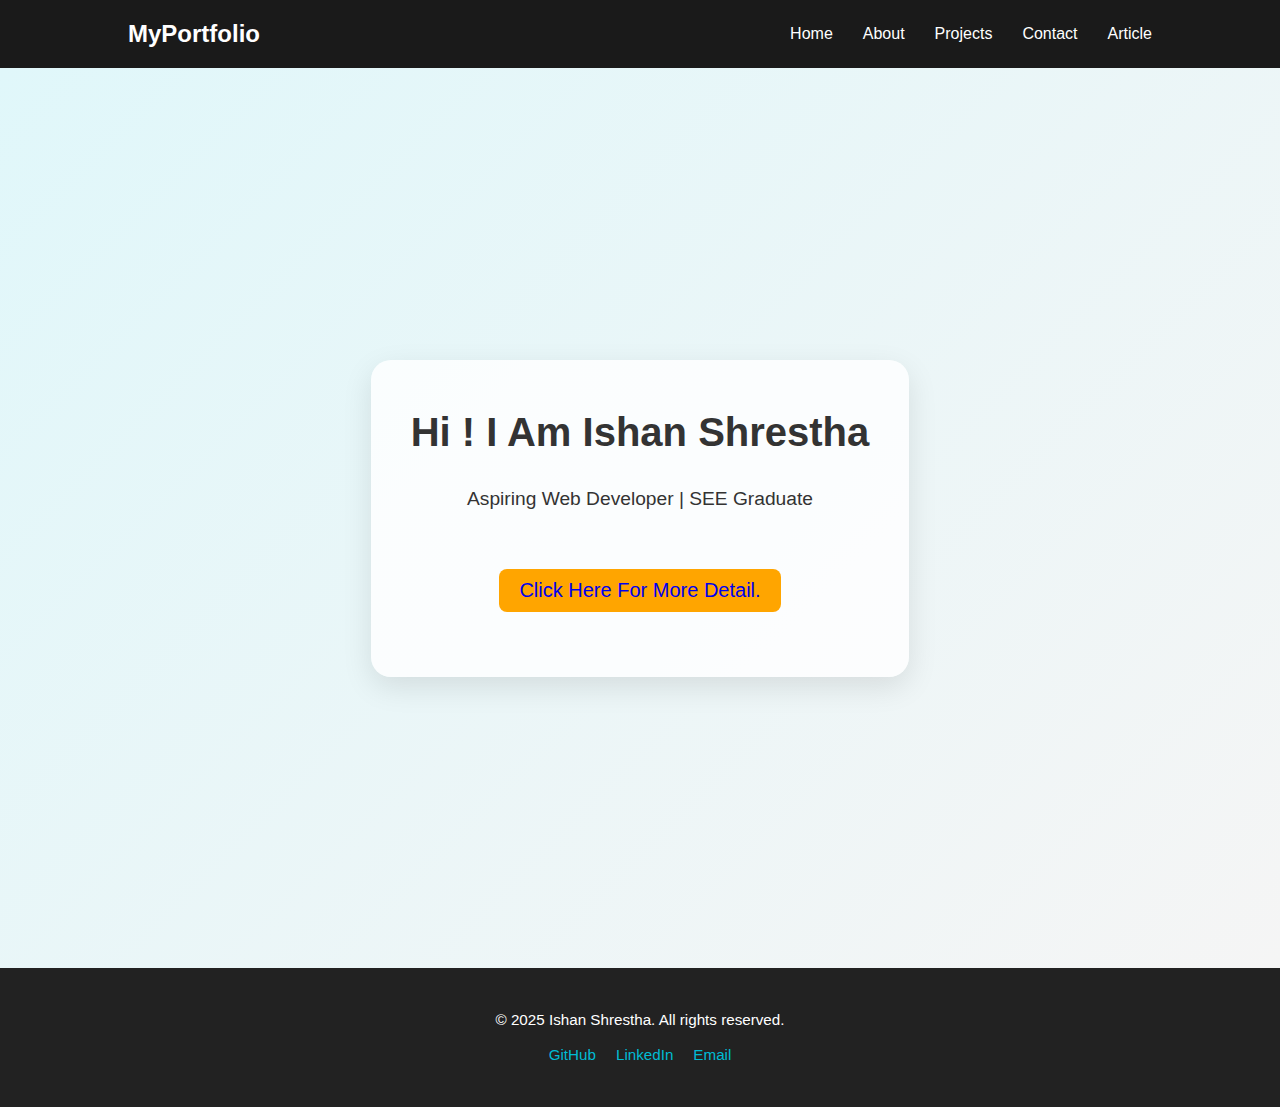
<file: index.html>
<!DOCTYPE html>
<html lang="en">
<head>
  <meta charset="UTF-8" />
  <meta name="viewport" content="width=device-width, initial-scale=1.0" />
  <title>Portfolio</title>
  <link rel="stylesheet" href="style.css" />
</head>
<body>
  <nav class="navbar">
    <div class="logo">MyPortfolio</div>
    <ul class="nav-links">
      <li><a href="./index.html">Home</a></li>
      <li><a href="./about.html">About</a></li>
      <li><a href="./project.html">Projects</a></li>
      <li><a href="./contact.html">Contact</a></li>
      <li><a href="./article.html">Article</a></li>
    </ul>
  </nav>
  <section class="main-feature">
  <div class="main-content">
      <h1>Hi ! I Am Ishan Shrestha</h1>
      <p>Aspiring Web Developer | SEE Graduate</p>
      <button><a href="./about.html">Click Here For More Detail. </a></button>
  </div>
</section>
  <footer class="footer">
    <div class="footer-content">
      <p>© 2025 Ishan Shrestha. All rights reserved.</p>
      <div class="social-links">
        <a href="#">GitHub</a>
        <a href="#">LinkedIn</a>
        <a href="#">Email</a>
      </div>
    </div>
  </footer>
  
</body>
</html>
</file>
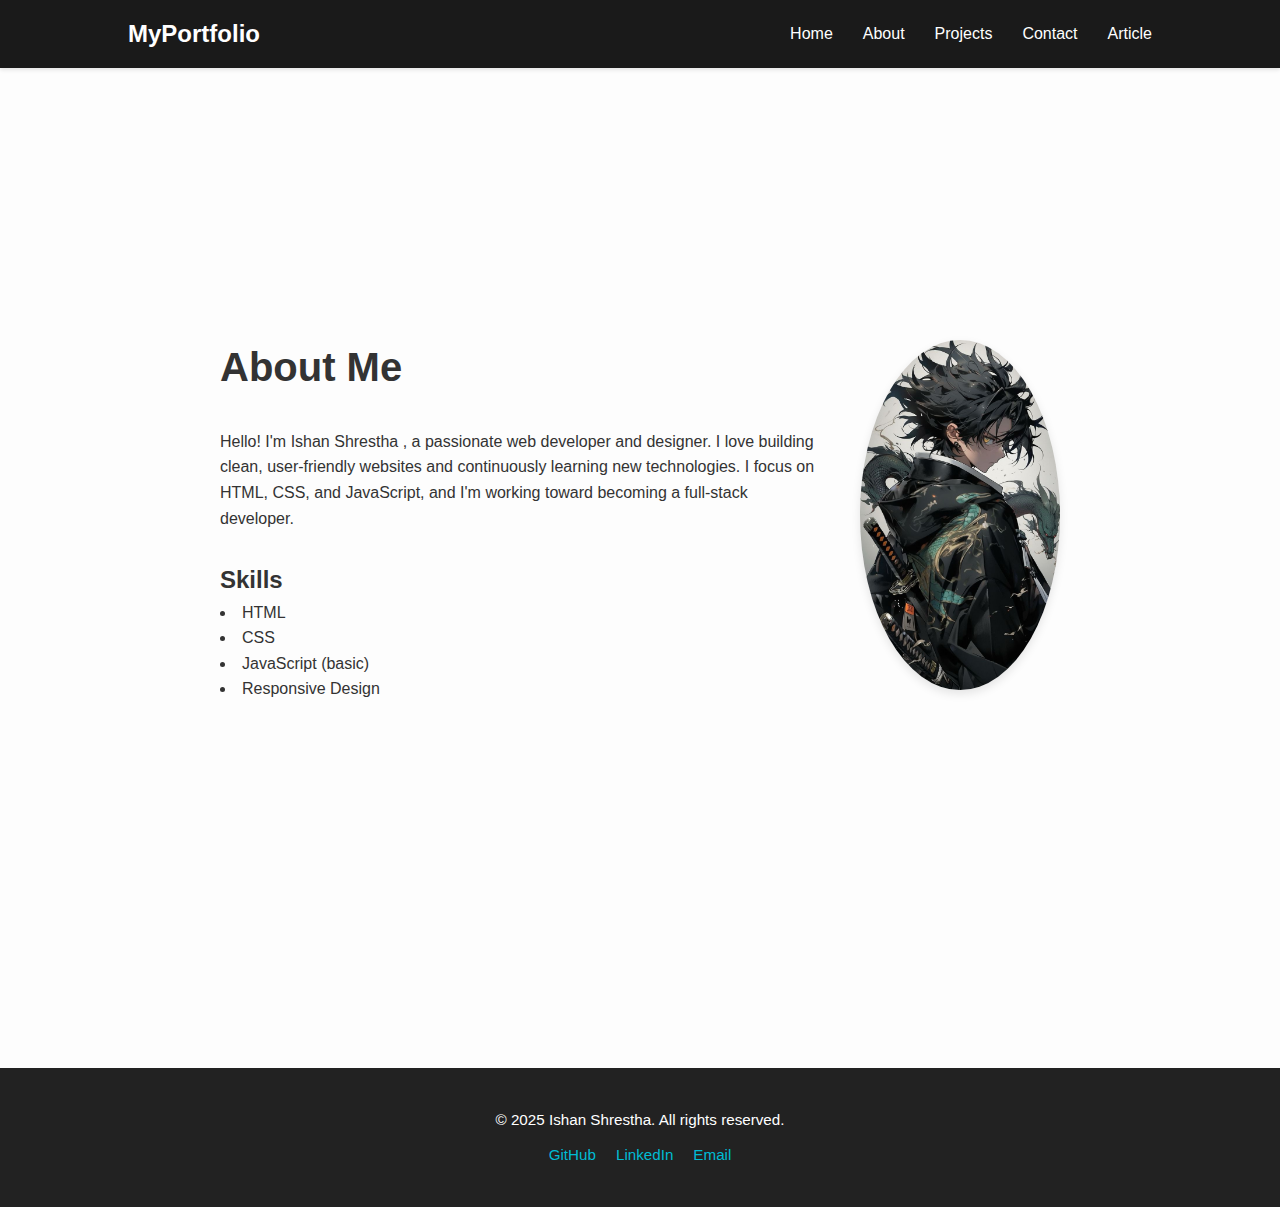
<file: about.html>
<!DOCTYPE html>
<html lang="en">
<head>
  <meta charset="UTF-8" />
  <meta name="viewport" content="width=device-width, initial-scale=1.0"/>
  <title>About Me</title>
  <link rel="stylesheet" href="./style.css"/>
</head>
<body>
  <nav class="navbar">
    <div class="logo">MyPortfolio</div>
    <ul class="nav-links">
      <li><a href="./index.html">Home</a></li>
      <li><a href="./about.html">About</a></li>
      <li><a href="./project.html">Projects</a></li>
      <li><a href="./contact.html">Contact</a></li>
      <li><a href="./article.html">Article</a></li>
    </ul>
  </nav>

  <section class="about-section">
    <div class="container">
      <div class="about-image">
        <img src="./images/prfp.jpg" alt="Profile Picture">
      </div>
      <div class="about-text">
        <h1>About Me</h1>
        <p>
          Hello! I'm Ishan Shrestha , a passionate web developer and designer. I love building clean, user-friendly websites and continuously learning new technologies. I focus on HTML, CSS, and JavaScript, and I'm working toward becoming a full-stack developer.
        </p>
        <h2>Skills</h2>
        <ul>
          <li>HTML</li>
          <li>CSS</li>
          <li>JavaScript (basic)</li>
          <li>Responsive Design</li>
        </ul>
      </div>
    </div>
  </section>
  <footer class="footer">
    <div class="footer-content">
      <p>© 2025 Ishan Shrestha. All rights reserved.</p>
      <div class="social-links">
        <a href="#">GitHub</a>
        <a href="#">LinkedIn</a>
        <a href="#">Email</a>
      </div>
    </div>
  </footer>
  
</body>
</html>
</file>
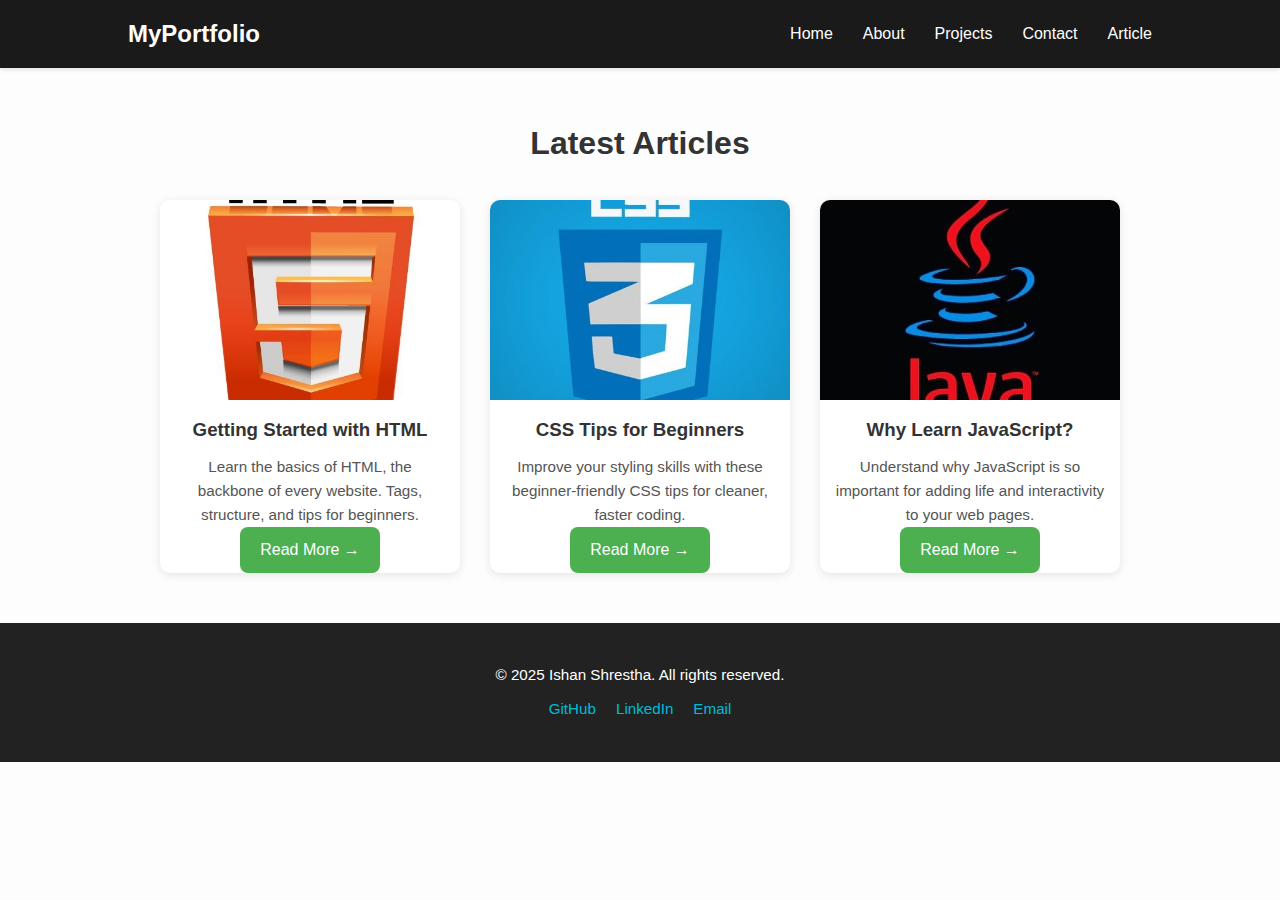
<file: article.html>
<!DOCTYPE html>
<html lang="en">
<head>
  <meta charset="UTF-8" />
  <meta name="viewport" content="width=device-width, initial-scale=1.0"/>
  <title>Articles</title>
  <link rel="stylesheet" href="./style.css" />
</head>
<body>

<nav class="navbar">
  <div class="logo">MyPortfolio</div>
  <ul class="nav-links">
    <li><a href="./index.html">Home</a></li>
    <li><a href="./about.html">About</a></li>
    <li><a href="./project.html">Projects</a></li>
    <li><a href="./contact.html">Contact</a></li>
    <li><a href="./article.html">Article</a></li>
  </ul>
</nav>

<section class="articles">
  <h1>Latest Articles</h1>
  <div class="article-container">

    <div class="article-card">
      <img src="./images/HTML.jpg" alt="HTML Article">
      <h3>Getting Started with HTML</h3>
      <p>Learn the basics of HTML, the backbone of every website. Tags, structure, and tips for beginners.</p>
      <a class="read-more" href="./article1.html">Read More →</a>
    </div>

    <div class="article-card">
      <img src="./images/CSS.jpg" alt="CSS Tips">
      <h3>CSS Tips for Beginners</h3>
      <p>Improve your styling skills with these beginner-friendly CSS tips for cleaner, faster coding.</p>
      <a class="read-more" href="./article2.html">Read More →</a>
    </div>

    <div class="article-card">
      <img src="./images/java.jpg" alt="JavaScript Importance">
      <h3>Why Learn JavaScript?</h3>
      <p>Understand why JavaScript is so important for adding life and interactivity to your web pages.</p>
      <a class="read-more" href="./article3.html">Read More →</a>
    </div>

  </div>
</section>

<footer class="footer">
  <div class="footer-content">
    <p>© 2025 Ishan Shrestha. All rights reserved.</p>
    <div class="social-links">
      <a href="#">GitHub</a>
      <a href="#">LinkedIn</a>
      <a href="#">Email</a>
    </div>
  </div>
</footer>

</body>
</html>
</file>
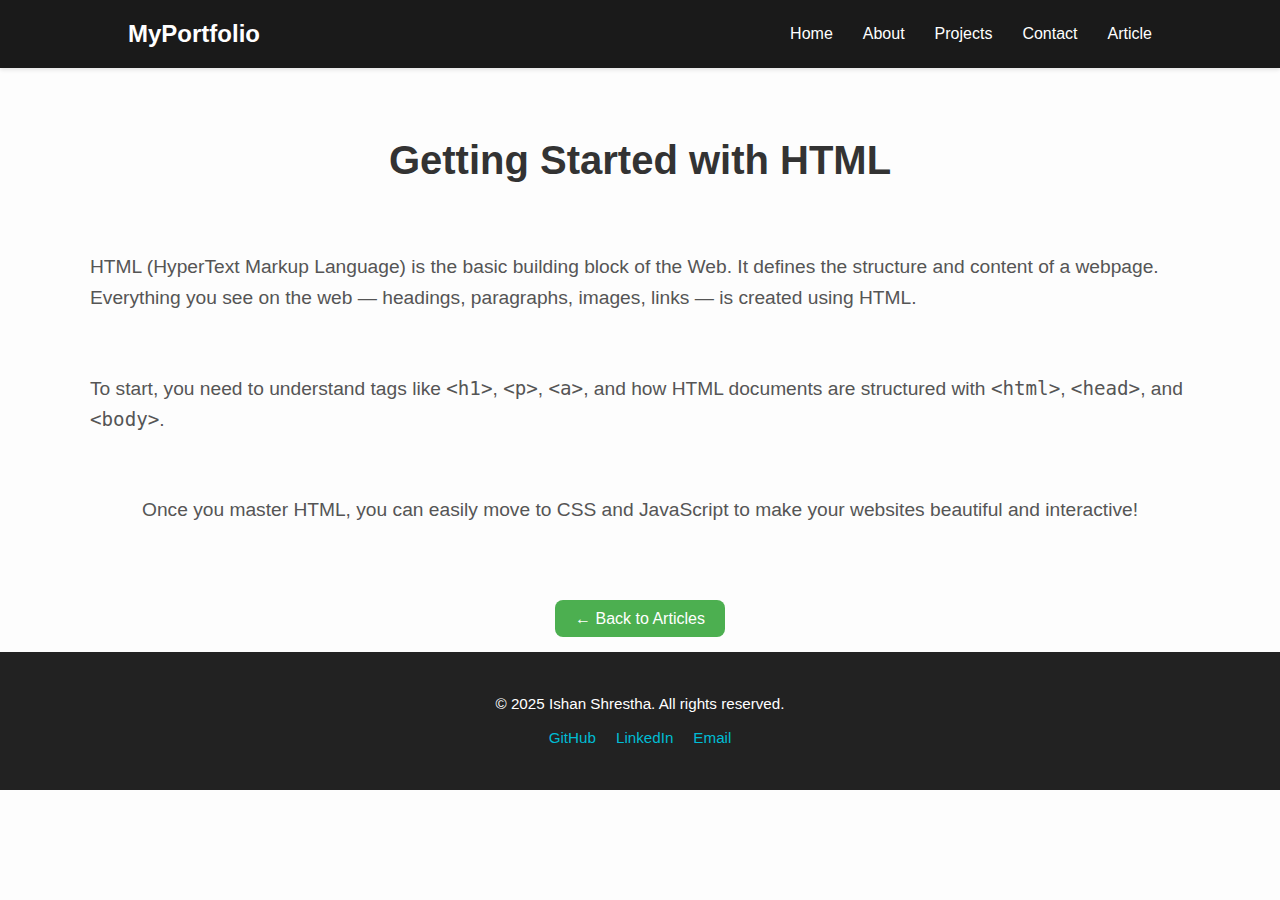
<file: article1.html>
<!DOCTYPE html>
<html lang="en">
<head>
  <meta charset="UTF-8" />
  <meta name="viewport" content="width=device-width, initial-scale=1.0" />
  <title>Getting Started with HTML</title>
  <link rel="stylesheet" href="./style.css" />
</head>
<body>

<nav class="navbar">
  <div class="logo">MyPortfolio</div>
  <ul class="nav-links">
    <li><a href="./index.html">Home</a></li>
    <li><a href="./about.html">About</a></li>
    <li><a href="./project.html">Projects</a></li>
    <li><a href="./contact.html">Contact</a></li>
    <li><a href="./article.html">Article</a></li>
  </ul>
</nav>

<section class="single-article">
  <div class="container">
    <h1>Getting Started with HTML</h1>
    <p>
      HTML (HyperText Markup Language) is the basic building block of the Web. It defines the structure and content of a webpage. 
      Everything you see on the web — headings, paragraphs, images, links — is created using HTML. 
    </p>
    <p>
      To start, you need to understand tags like <code>&lt;h1&gt;</code>, <code>&lt;p&gt;</code>, <code>&lt;a&gt;</code>, and how HTML documents are structured with <code>&lt;html&gt;</code>, <code>&lt;head&gt;</code>, and <code>&lt;body&gt;</code>.
    </p>
    <p>
      Once you master HTML, you can easily move to CSS and JavaScript to make your websites beautiful and interactive!
    </p>
  </div>
</section>

<div class="back-to-articles">
  <a href="./article.html">← Back to Articles</a>
</div>

<footer class="footer">
  <div class="footer-content">
    <p>© 2025 Ishan Shrestha. All rights reserved.</p>
    <div class="social-links">
      <a href="#">GitHub</a>
      <a href="#">LinkedIn</a>
      <a href="#">Email</a>
    </div>
  </div>
</footer>

</body>
</html>
</file>
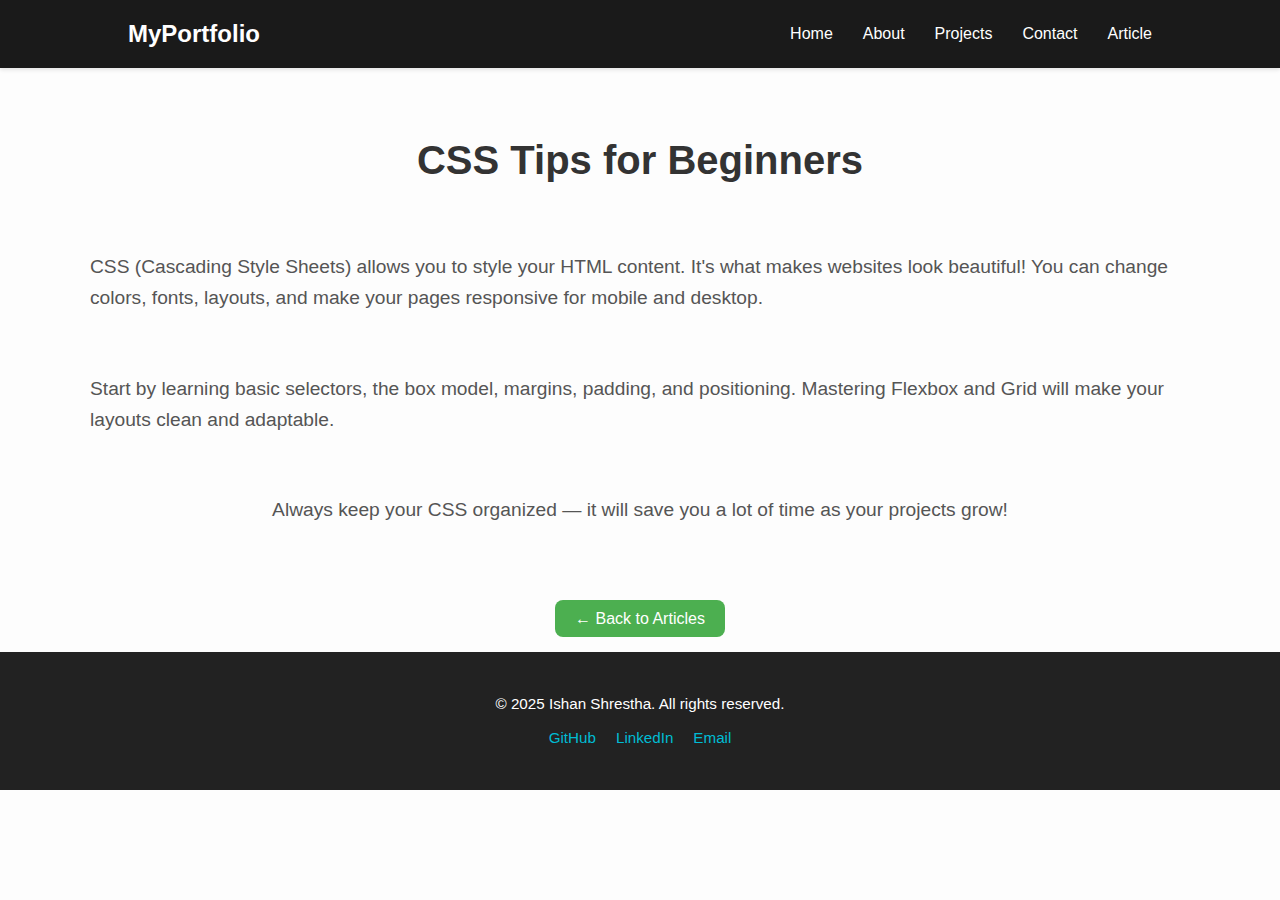
<file: article2.html>
<!DOCTYPE html>
<html lang="en">
<head>
  <meta charset="UTF-8" />
  <meta name="viewport" content="width=device-width, initial-scale=1.0" />
  <title>CSS Tips for Beginners</title>
  <link rel="stylesheet" href="./style.css" />
</head>
<body>

<nav class="navbar">
  <div class="logo">MyPortfolio</div>
  <ul class="nav-links">
    <li><a href="./index.html">Home</a></li>
    <li><a href="./about.html">About</a></li>
    <li><a href="./project.html">Projects</a></li>
    <li><a href="./contact.html">Contact</a></li>
    <li><a href="./article.html">Article</a></li>
  </ul>
</nav>

<section class="single-article">
  <div class="container">
    <h1>CSS Tips for Beginners</h1>
    <p>
      CSS (Cascading Style Sheets) allows you to style your HTML content. It's what makes websites look beautiful!
      You can change colors, fonts, layouts, and make your pages responsive for mobile and desktop.
    </p>
    <p>
      Start by learning basic selectors, the box model, margins, padding, and positioning. 
      Mastering Flexbox and Grid will make your layouts clean and adaptable.
    </p>
    <p>
      Always keep your CSS organized — it will save you a lot of time as your projects grow!
    </p>
  </div>
</section>

<div class="back-to-articles">
    <a href="./article.html">← Back to Articles</a>
  </div>
  

<footer class="footer">
  <div class="footer-content">
    <p>© 2025 Ishan Shrestha. All rights reserved.</p>
    <div class="social-links">
      <a href="#">GitHub</a>
      <a href="#">LinkedIn</a>
      <a href="#">Email</a>
    </div>
  </div>
</footer>

</body>
</html>
</file>
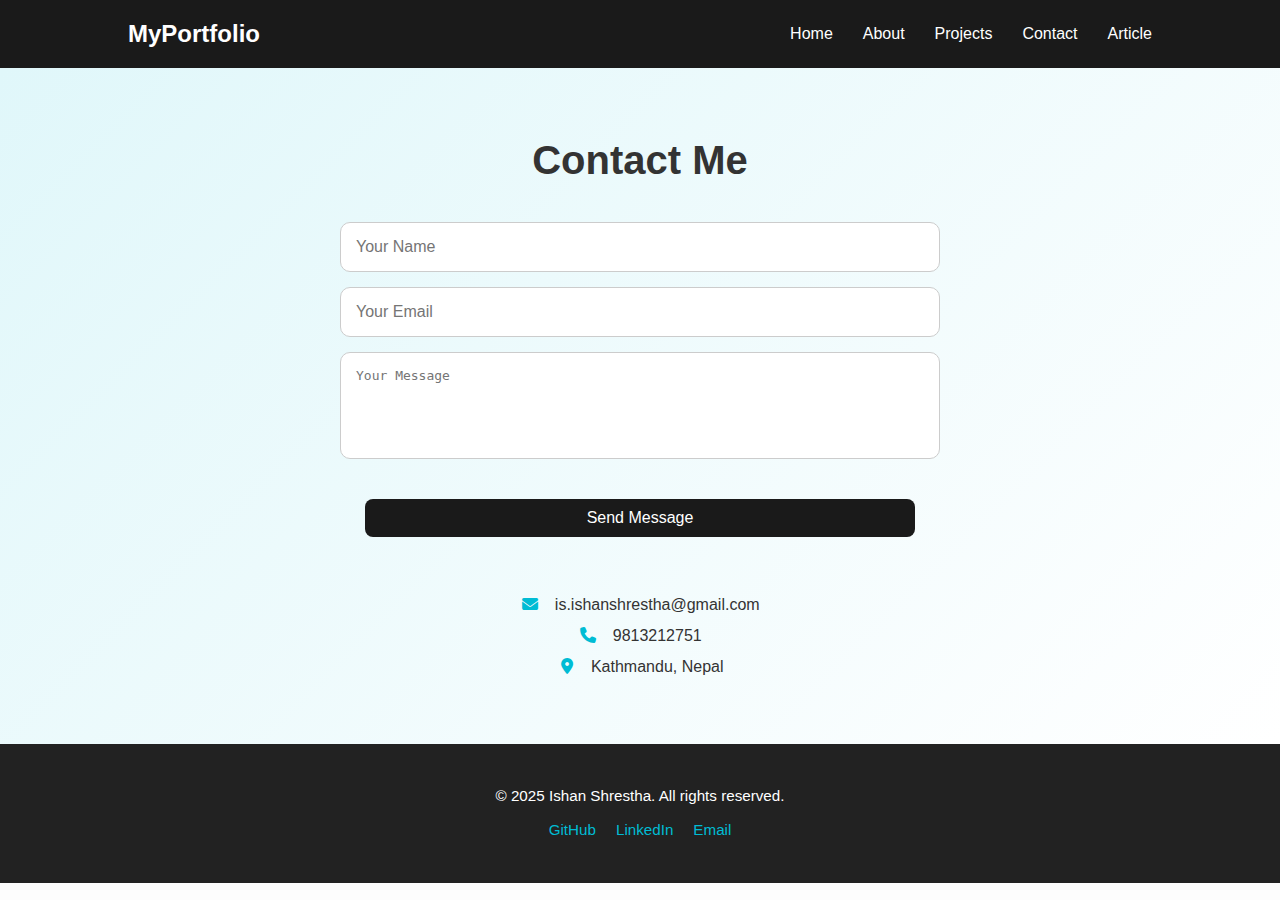
<file: contact.html>
<!DOCTYPE html>
<html lang="en">
<head>
  <meta charset="UTF-8" />
  <meta name="viewport" content="width=device-width, initial-scale=1.0"/>
  <title>Contact Me</title>
  <link rel="stylesheet" href="style.css" />
  <link rel="stylesheet" href="https://cdnjs.cloudflare.com/ajax/libs/font-awesome/6.5.0/css/all.min.css">

</head>
<body>
  <nav class="navbar">
    <div class="logo">MyPortfolio</div>
    <ul class="nav-links">
      <li><a href="./index.html">Home</a></li>
      <li><a href="./about.html">About</a></li>
      <li><a href="./project.html">Projects</a></li>
      <li><a href="./contact.html">Contact</a></li>
      <li><a href="./article.html">Article</a></li>
    </ul>
  </nav>

  <section class="contact-section">
    <h1>Contact Me</h1>
    <form class="contact-form">
      <input type="text" placeholder="Your Name" required />
      <input type="email" placeholder="Your Email" required />
      <textarea rows="5" placeholder="Your Message" required></textarea>
      <button type="submit">Send Message</button>
    </form>
    <div class="contact-info">
      <p><i class="fas fa-envelope"></i> is.ishanshrestha@gmail.com</p>
      <p><i class="fas fa-phone"></i> 9813212751</p>
      <p><i class="fas fa-map-marker-alt"></i> Kathmandu, Nepal</p>
    </div>
    
    
  </section>

  <footer class="footer">
    <div class="footer-content">
      <p>© 2025 Ishan Shrestha. All rights reserved.</p>
      <div class="social-links">
        <a href="#">GitHub</a>
        <a href="#">LinkedIn</a>
        <a href="#">Email</a>
      </div>
    </div>
  </footer>
</body>
</html>
</file>
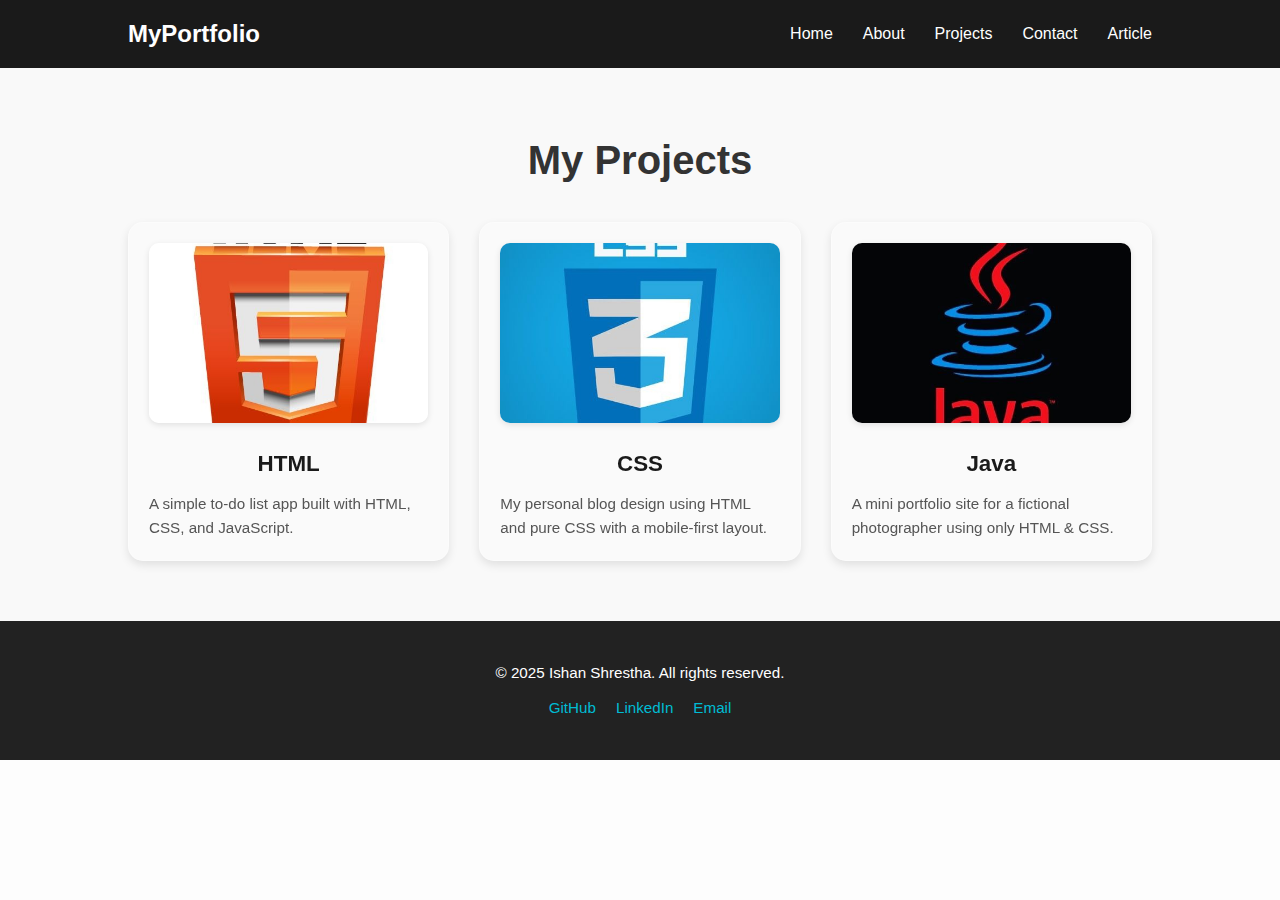
<file: project.html>
<!DOCTYPE html>
<html lang="en">
<head>
  <meta charset="UTF-8" />
  <meta name="viewport" content="width=device-width, initial-scale=1.0"/>
  <title>My Projects</title>
  <link rel="stylesheet" href="style.css"/>
</head>
<body>
  <nav class="navbar">
    <div class="logo">MyPortfolio</div>
    <ul class="nav-links">
      <li><a href="./index.html">Home</a></li>
      <li><a href="./about.html">About</a></li>
      <li><a href="./project.html">Projects</a></li>
      <li><a href="./contact.html">Contact</a></li>
      <li><a href="./article.html">Article</a></li>
    </ul>
  </nav>

    <div class="projects-grid">
        <section class="projects-section">
            <h1>My Projects</h1>
            <div class="projects-grid">
              
              <div class="project-card">
                <img src="./images/HTML.jpg" alt="Project One">
                <h2>HTML</h2>
                <p>A simple to-do list app built with HTML, CSS, and JavaScript.</p>
              </div>
          
              <div class="project-card">
                <img src="./images/CSS.jpg" alt="Project Two">
                <h2>CSS</h2>
                <p>My personal blog design using HTML and pure CSS with a mobile-first layout.</p>
              </div>
          
              <div class="project-card">
                <img src="./images/java.jpg" alt="Project Three">
                <h2>Java</h2>
                <p>A mini portfolio site for a fictional photographer using only HTML & CSS.</p>
              </div>
          
            </div>
          </section>
          
    </div>
  </section>
  <footer class="footer">
    <div class="footer-content">
      <p>© 2025 Ishan Shrestha. All rights reserved.</p>
      <div class="social-links">
        <a href="#">GitHub</a>
        <a href="#">LinkedIn</a>
        <a href="#">Email</a>
      </div>
    </div>
  </footer>
    
</body>
</html>
</file>
<file: style.css>
/* Reset and Base Styles */
* {
  margin: 0;
  padding: 0;
  box-sizing: border-box;
}

body {
  font-family: 'Segoe UI', sans-serif;
  background-color: #fdfdfd;
  color: #333;
  line-height: 1.6;
}

a {
  text-decoration: none;
}

ul {
  list-style: none;
}

/* Navbar */
.navbar {
  background-color: #1a1a1a;
  color: white;
  display: flex;
  justify-content: space-between;
  align-items: center;
  padding: 15px 10%;
  box-shadow: 0 2px 4px rgba(0, 0, 0, 0.1);
}

.logo {
  font-size: 1.5em;
  font-weight: bold;
}

.nav-links {
  display: flex;
  gap: 30px;
}

.nav-links a {
  color: white;
  font-size: 1em;
  transition: color 0.3s;
}

.nav-links a:hover {
  color: #00bcd4;
}

/* Buttons */
button,
.contact-form button,
.back-to-articles a,
.article-card .read-more,
.btn {
  font-size: 1em;
  padding: 10px 20px;
  border-radius: 8px;
  border: none;
  cursor: pointer;
  transition: background-color 0.3s;
  text-decoration: none;
}

button {
  background-color: orange;
  font-size: 20px;
  margin: 25px;
}

.contact-form button {
  background-color: #1a1a1a;
  color: white;
}

.contact-form button:hover,
.btn:hover {
  background-color: #00bcd4;
}

.btn {
  background-color: #00bcd4;
  color: white;
}

.back-to-articles a,
.article-card .read-more {
  background: #4CAF50;
  color: white;
}

.back-to-articles a:hover,
.article-card .read-more:hover {
  background: #45a049;
}

/* About Section */
.about-section {
  height: 100vh;
  padding: 60px 20px;
  margin-bottom: 100px;
  display: flex;
  justify-content: center;
  align-items: center;
}

.container {
  display: flex;
  flex-wrap: wrap;
  justify-content: center;
  align-items: center;
  gap: 40px;
  max-width: 1100px;
  margin: auto;
  flex-direction: row-reverse;
}

.about-image img {
  width: 200px;
  border-radius: 50%;
  box-shadow: 0 4px 10px rgba(0, 0, 0, 0.1);
}

.about-text {
  max-width: 600px;
}

.about-text h1,
.projects-section h1,
.contact-section h1 {
  font-size: 2.5em;
  margin-bottom: 30px;
}

.about-text p {
  margin-bottom: 30px;
}

.about-text ul {
  list-style: disc inside;
}

/* Projects Section */
.projects-section {
  padding: 60px 10%;
  text-align: center;
  background-color: #f9f9f9;
}

.projects-grid {
  display: grid;
  grid-template-columns: repeat(auto-fit, minmax(250px, 1fr));
  gap: 30px;
}

.project-card {
  background: rgba(255, 255, 255, 0.2);
  backdrop-filter: blur(10px);
  border: 1px solid rgba(255, 255, 255, 0.3);
  padding: 20px;
  border-radius: 15px;
  box-shadow: 0 4px 10px rgba(0, 0, 0, 0.1);
  text-align: left;
  transition: all 0.3s ease;
}

.project-card:hover {
  transform: scale(1.03);
}

.project-card h2 {
  font-size: 1.4em;
  color: #1a1a1a;
  text-align: center;
  margin-bottom: 10px;
}

.project-card p {
  color: #555;
  font-size: 0.95em;
}

.project-card img {
  width: 100%;
  height: 180px;
  object-fit: cover;
  border-radius: 10px;
  margin-bottom: 15px;
  box-shadow: 0 2px 6px rgba(0, 0, 0, 0.1);
}

/* Contact Section */
.contact-section {
  padding: 60px 10%;
  text-align: center;
  background: linear-gradient(135deg, #e0f7fa, #ffffff);
}

.contact-form {
  max-width: 600px;
  margin: 0 auto;
  display: flex;
  flex-direction: column;
  gap: 15px;
}

.contact-form input,
.contact-form textarea {
  padding: 15px;
  border: 1px solid #ccc;
  border-radius: 10px;
  font-size: 1em;
  resize: none;
  width: 100%;
}

.contact-info {
  margin-top: 30px;
  font-size: 1em;
  color: #333;
}

.contact-info p {
  margin: 5px 0;
}

.contact-info i {
  color: #00bcd4;
  margin-right: 10px;
  width: 20px;
  text-align: center;
}

/* Main Feature */
.main-feature {
  background: linear-gradient(135deg, #E0F7FA, #F5F5F5);
  background-size: cover;
  background-repeat: no-repeat;
  background-position: center;
  padding: 100px 20px;
  text-align: center;
  color: #333;
  min-height: 100vh;
  display: flex;
  justify-content: center;
  align-items: center;
}

.main-content {
  background: rgba(255, 255, 255, 0.8);
  padding: 40px;
  border-radius: 20px;
  box-shadow: 0 10px 30px rgba(0, 0, 0, 0.1);
  max-width: 700px;
}

.main-content h1 {
  font-size: 2.5em;
  margin-bottom: 20px;
}

.main-content p {
  font-size: 1.2em;
  margin-bottom: 30px;
}

/* Footer */
.footer {
  background: #222;
  color: white;
  padding: 40px 20px;
  text-align: center;
  width: 100%;
}

.footer-content {
  display: flex;
  flex-direction: column;
  gap: 10px;
  align-items: center;
}

.footer-content p {
  margin: 0;
  font-size: 0.95em;
}

.social-links {
  display: flex;
  gap: 20px;
}

.social-links a {
  color: #00bcd4;
  font-size: 0.95em;
}

.social-links a:hover {
  color: #ffffff;
}

/* Articles */
.articles {
  padding: 50px 20px;
  text-align: center;
}

.article-container {
  display: flex;
  flex-wrap: wrap;
  justify-content: center;
  gap: 30px;
  margin-top: 30px;
}

.article-card {
  background: #fff;
  box-shadow: 0 2px 10px rgba(0,0,0,0.1);
  border-radius: 10px;
  overflow: hidden;
  width: 300px;
  transition: 0.3s;
  display: flex;
  flex-direction: column;
  align-items: center;
}

.article-card img {
  width: 100%;
  height: 200px;
  object-fit: cover;
}

.article-card h3 {
  margin: 15px 0 10px;
}

.article-card p {
  padding: 0 15px;
  font-size: 0.95rem;
  color: #555;
}

/* Single Article */
.single-article {
  max-width: 1200px;
  margin: 40px auto;
  padding: 20px;
  text-align: left;
}

.single-article h1 {
  font-size: 2.5rem;
  margin-bottom: 20px;
  color: #333;
}

.single-article p {
  font-size: 1.2rem;
  line-height: 1.6;
  color: #555;
  margin-bottom: 20px;
}

/* Responsive */
@media (max-width: 1024px) {
  .single-article h1 {
    font-size: 2rem;
  }

  .single-article p {
    font-size: 1.1rem;
  }

  .single-article {
    padding: 15px;
  }
}

@media (max-width: 768px) {
  .navbar ul,
  .container {
    flex-direction: column;
    text-align: center;
  }

  .about-image img {
    width: 80%;
    max-width: 250px;
  }

  .about-text {
    padding-top: 20px;
  }

  .project-card {
    width: 90%;
  }

  .main-content {
    padding: 20px;
  }

  .single-article {
    padding: 10px;
  }

  .single-article h1 {
    font-size: 1.6rem;
  }

  .single-article p {
    font-size: 1rem;
  }

  .back-to-articles a {
    font-size: 0.9rem;
    padding: 8px 15px;
  }
}

@media (max-width: 480px) {
  .main-content h1 {
    font-size: 1.8em;
  }

  .main-content p,
  .about-text p {
    font-size: 1em;
  }

  .btn {
    padding: 10px 20px;
    font-size: 0.95em;
  }
}
.back-to-articles {
  text-align: center;
  margin-top: 40px;
  margin-bottom: 20px;
}
</file>
